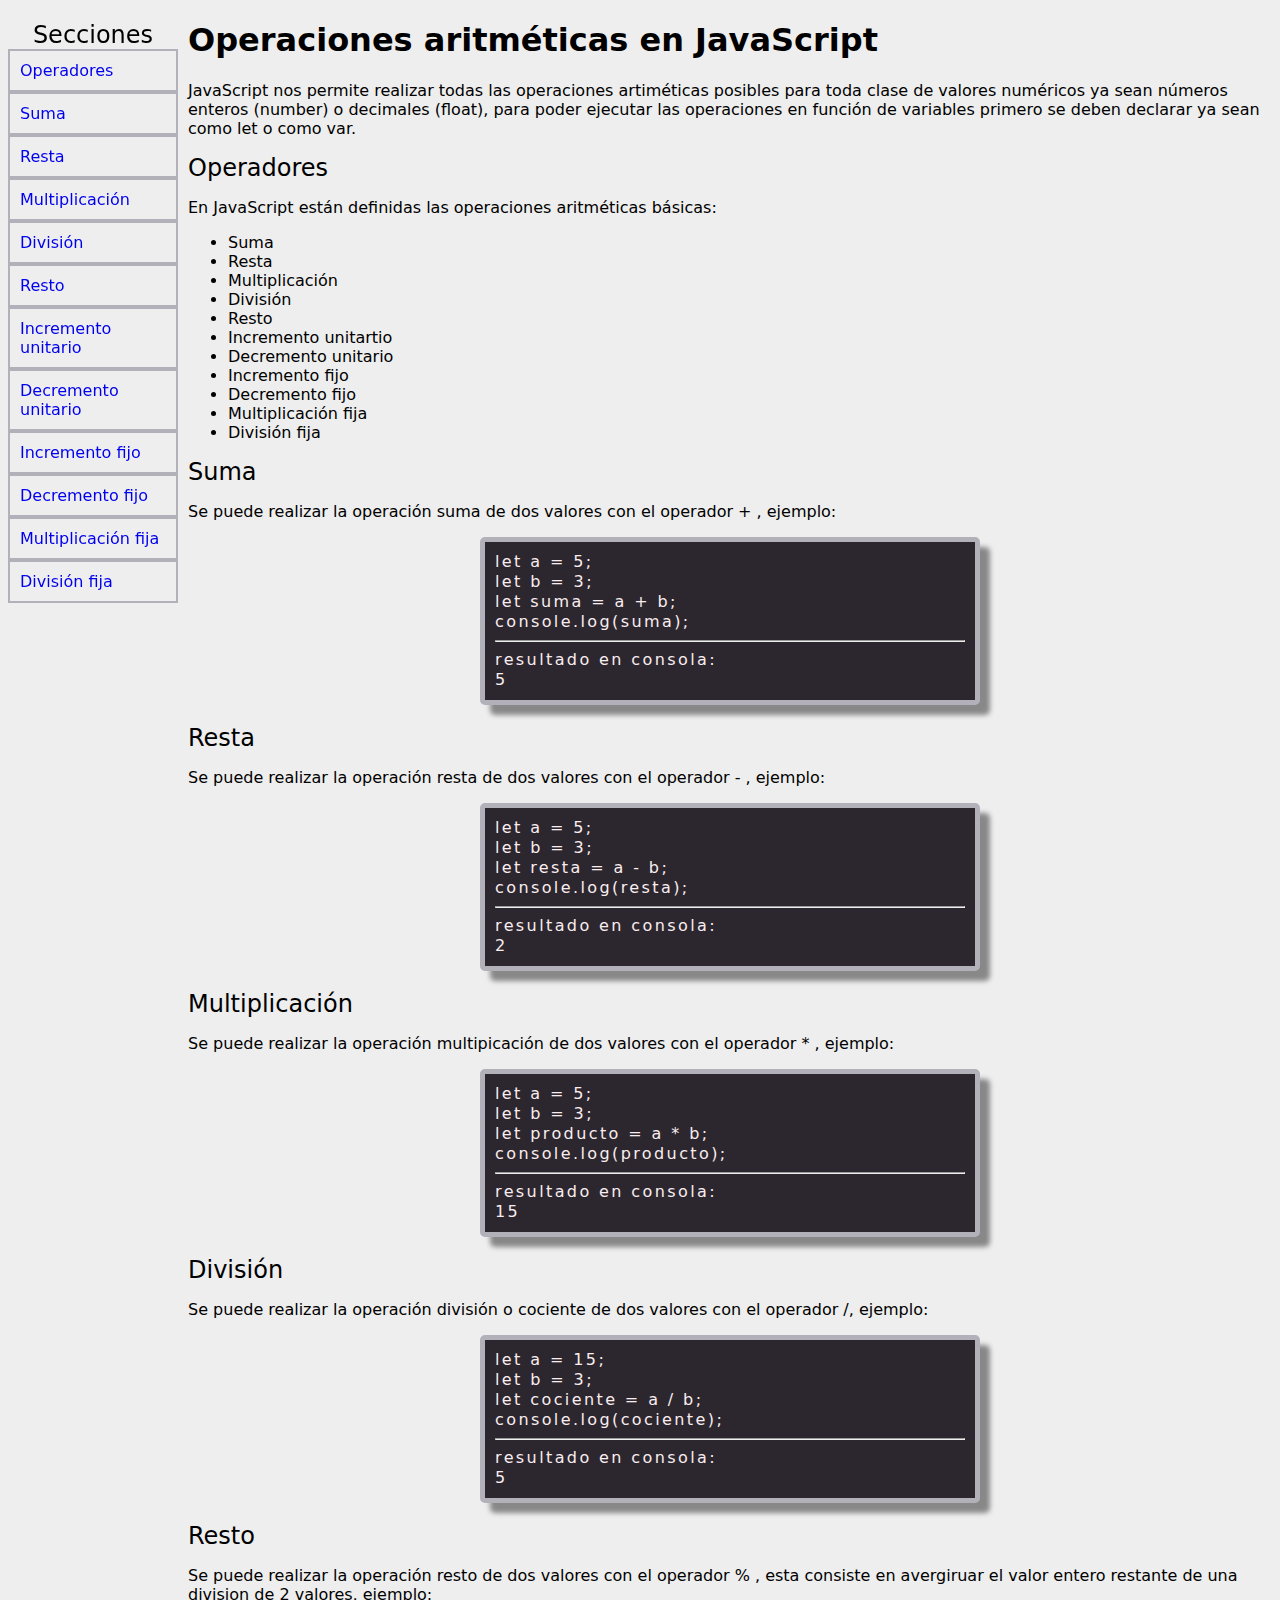
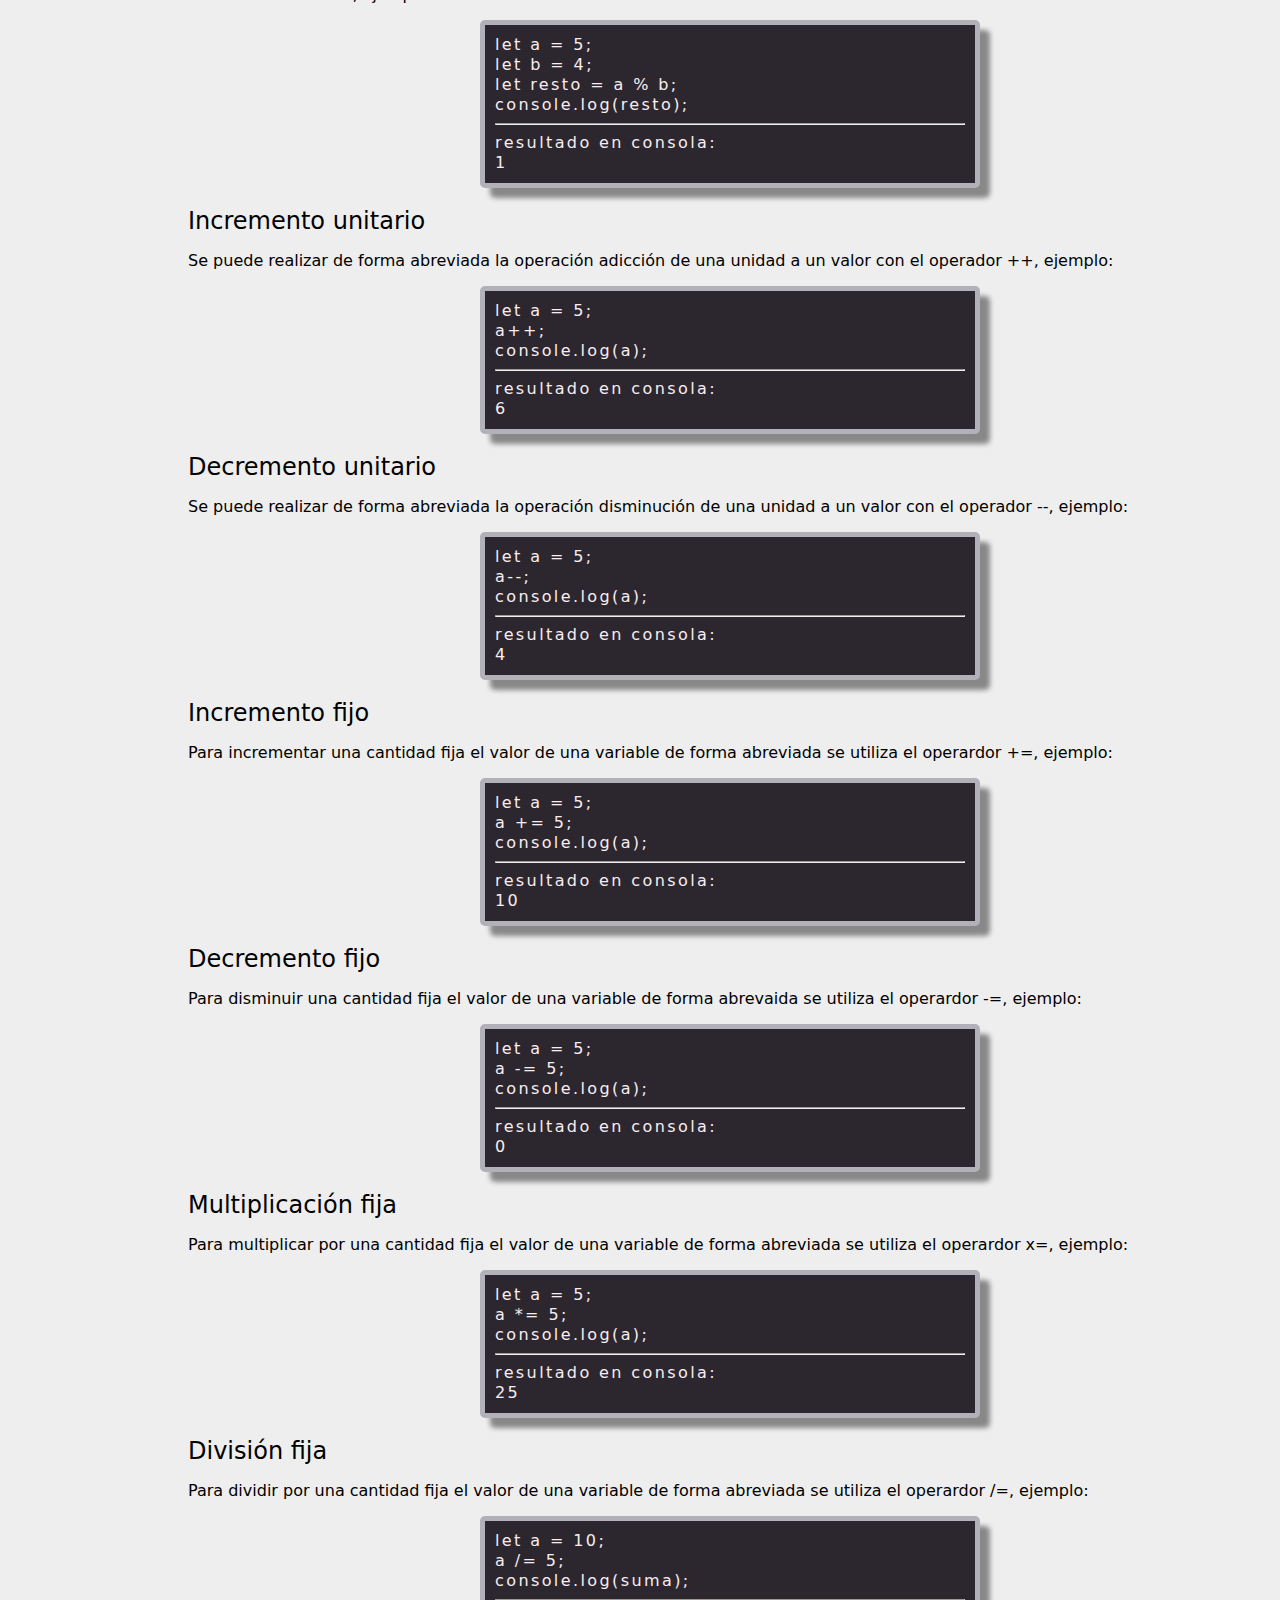
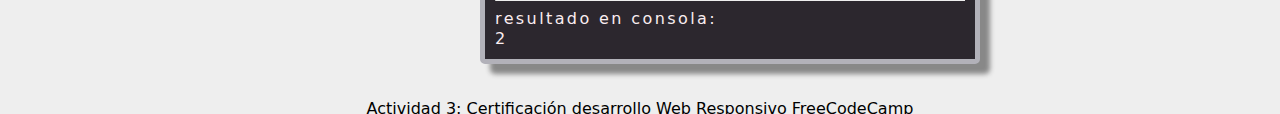
<file: documentacion tecnica/index.html>
<!-- Documentacion tecnica: operadores aritmeticos en JS
HTML y CSS puro sin frameworks o librerias
hace parte de evaluacion de FreeCodeCamp modulo de desarrollo web
 -->

<!DOCTYPE html>
<html lang="en">
<head>
    <meta charset="UTF-8">
    <meta http-equiv="X-UA-Compatible" content="IE=edge">
    <meta name="viewport" content="width=device-width, initial-scale=1.0">
    <link rel="stylesheet" href="style.css">
    <title>Operadores JS</title>
</head>
<body>

<!-- barra de navegacion -->
   
    <nav id="navbar">
        <header class="nav-title">Secciones</header>
            <a class="nav-link" href="#Operadores">Operadores</a>
            <a class="nav-link" href="#Suma">Suma</a>
            <a class="nav-link" href="#Resta">Resta</a>
            <a class="nav-link" href="#Multiplicación">Multiplicación</a>
            <a class="nav-link" href="#División">División</a>
            <a class="nav-link" href="#Resto">Resto</a>
            <a class="nav-link" href="#Incremento_unitario">Incremento unitario</a>
            <a class="nav-link" href="#Decremento_unitario">Decremento unitario</a>
            <a class="nav-link" href="#Incremento_fijo">Incremento fijo</a>
            <a class="nav-link" href="#Decremento_fijo">Decremento fijo</a>
            <a class="nav-link" href="#Multiplicación_fija">Multiplicación fija</a>
            <a class="nav-link" href="#División_fija">División fija</a>
    </nav>
   
    <!-- seccion principal del proyecto -->

    <main id="main-doc">

        <h1>Operaciones aritméticas en JavaScript</h1>
        <p>JavaScript nos permite realizar todas las operaciones artiméticas posibles para toda clase de valores numéricos ya sean números enteros (number) o decimales (float), para poder ejecutar las operaciones en función de variables primero se deben declarar ya sean como let o como var.</p>


        <section class="main-section" id="Operadores">
            <header>Operadores</header>
            <p>En JavaScript están definidas las operaciones aritméticas básicas:</p>
            <ul>
                <li>Suma</li>
                <li>Resta</li>
                <li>Multiplicación</li>
                <li>División</li>
                <li>Resto</li>
                <li>Incremento unitartio</li>
                <li>Decremento unitario</li>
                <li>Incremento fijo</li>
                <li>Decremento fijo</li>
                <li>Multiplicación fija</li>
                <li>División fija</li>
            </ul>
        </section>

        <section class="main-section" id="Suma">
            <header>Suma</header>
            <p>Se puede realizar la operación suma de dos valores con el operador + , ejemplo:</p>
            <div class="contenedor">
                <code>
                    let a = 5;<br>
                    let b = 3;<br>
                    let suma = a + b;<br>
                    console.log(suma);<hr>
                    resultado en consola:<br>
                    5
                </code>
            </div>
        </section><br>

        <section class="main-section" id="Resta">
            <header>Resta</header>
            <p>Se puede realizar la operación resta de dos valores con el operador - , ejemplo:</p>
            <div class="contenedor">
                <code>
                    let a = 5;<br>
                    let b = 3;<br>
                    let resta = a - b;<br>
                    console.log(resta);<hr>
                    resultado en consola:<br>
                    2
                </code>
            </div>
        </section><br>

        <section class="main-section" id="Multiplicación">
            <header>Multiplicación</header>
            <p>Se puede realizar la operación multipicación de dos valores con el operador * , ejemplo:</p>
            <div class="contenedor">
                <code>
                    let a = 5;<br>
                    let b = 3;<br>
                    let producto = a * b;<br>
                    console.log(producto);<hr>
                    resultado en consola:<br>
                    15
                </code>
            </div>
        </section><br>

        <section class="main-section" id="División">
            <header>División</header>
            <p>Se puede realizar la operación división o cociente de dos valores con el operador  /, ejemplo:</p>
            <div class="contenedor">
                <code>
                    let a = 15;<br>
                    let b = 3;<br>
                    let cociente = a / b;<br>
                    console.log(cociente);<hr>
                    resultado en consola:<br>
                    5
                </code>
            </div>
        </section><br>

        <section class="main-section" id="Resto">
            <header>Resto</header>
            <p>Se puede realizar la operación resto de dos valores con el operador % , esta consiste en avergiruar el valor entero restante de una division de 2 valores, ejemplo:</p>
            <div class="contenedor">
                <code>
                    let a = 5;<br>
                    let b = 4;<br>
                    let resto = a % b;<br>
                    console.log(resto);<hr>
                    resultado en consola:<br>
                    1
                </code>
            </div>
        </section><br>

        <section class="main-section" id="Incremento_unitario">
            <header>Incremento unitario</header>
            <p>Se puede realizar de forma abreviada la operación adicción de una unidad a un valor con el operador ++, ejemplo:</p>
            <div class="contenedor">
                <code>
                    let a = 5;<br>
                    a++;<br>
                    console.log(a);<hr>
                    resultado en consola:<br>
                    6
                </code>
            </div>
        </section><br>

        <section class="main-section" id="Decremento_unitario">
            <header>Decremento unitario</header>
            <p>Se puede realizar de forma abreviada la operación disminución de una unidad a un valor con el operador --, ejemplo:</p>
            <div class="contenedor">
                <code>
                    let a = 5;<br>
                     a--;<br>
                    console.log(a);<hr>
                    resultado en consola:<br>
                    4
                </code>
            </div>
        </section><br>

        <section class="main-section" id="Incremento_fijo">
            <header>Incremento fijo</header>
            <p>Para incrementar una cantidad fija el valor de una variable de forma abreviada se utiliza el operardor +=, ejemplo:</p>
            <div class="contenedor">
                <code>
                    let a = 5;<br>
                    a += 5;<br>
                    console.log(a);<hr>
                    resultado en consola:<br>
                    10
                </code>
            </div>
        </section><br>

        <section class="main-section" id="Decremento_fijo">
            <header>Decremento fijo</header>
            <p>Para disminuir una cantidad fija el valor de una variable de forma abrevaida se utiliza el operardor -=, ejemplo:</p>
            <div class="contenedor">
                <code>
                    let a = 5;<br>
                    a -= 5;<br>
                    console.log(a);<hr>
                    resultado en consola:<br>
                    0
                </code>
            </div>
        </section><br>

        <section class="main-section" id="Multiplicación_fija">
            <header>Multiplicación fija</header>
            <p>Para multiplicar por una cantidad fija el valor de una variable de forma abreviada se utiliza el operardor x=, ejemplo:</p>
            <div class="contenedor">
                <code>
                    let a = 5;<br>
                    a *= 5;<br>
                    console.log(a);<hr>
                    resultado en consola:<br>
                    25
                </code>
            </div>
        </section><br>

        <section class="main-section" id="División_fija">
            <header>División fija</header>
            <p>Para dividir por una cantidad fija el valor de una variable de forma abreviada se utiliza el operardor /=, ejemplo:</p>
            <div class="contenedor">
                <code>
                    let a = 10;<br>
                    a /= 5;<br>
                    console.log(suma);<hr>
                    resultado en consola:<br>
                    2
                </code>
            </div>
        </section><br>
<!-- barra de navegacion -->
        
    </main>

<!-- pie de pagina -->
    <footer>
        <p>Actividad 3: Certificación desarrollo Web Responsivo FreeCodeCamp</p>
        <p>Mira mas proyectos de <a href="https://github.com/jpuerta523" target="_blank">Juan Pablo Puerta en Github</a></p>
        <p>No Copyright © -- Diciembre 2022</p>
        <p></p>
    </footer>
        
</body>
</html>
</file>
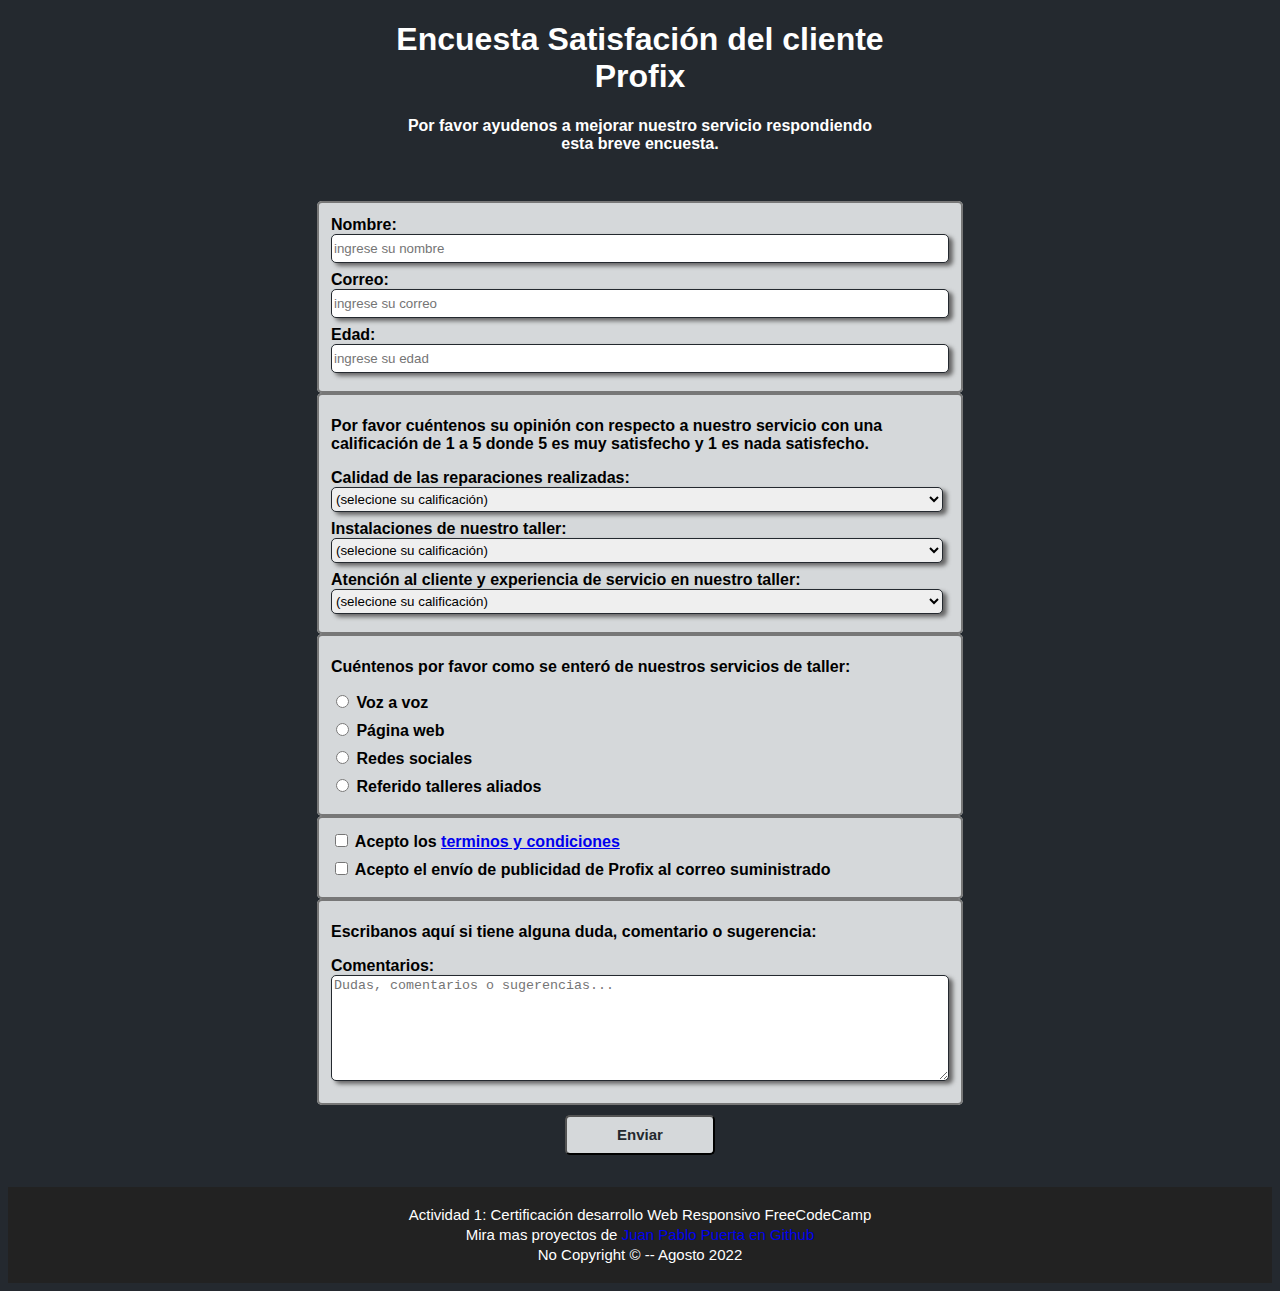
<file: encuesta/index.html>
<!--Formulario profix de satisfacion del cliente
    HTML y CSS puro sin frameworks o librerias
    hace parte de evaluacion de FreeCodeCamp modulo de desarrollo web
-->

<!DOCTYPE html>
<html lang="en">
<head>
    <meta charset="UTF-8">
    <meta http-equiv="X-UA-Compatible" content="IE=edge">
    <meta name="viewport" content="width=device-width, initial-scale=1.0">
    <title>Encuesta Satisfación Profix</title>
    <link rel="stylesheet" href="style.css">
</head>
<body>

    <!--contenedor general-->
    <div class="contenedor">

        <!--seccion encabezado-->
        <section class="encabezado">
            <h1 id="title">Encuesta Satisfación del cliente Profix</h1>
            <p id="description">Por favor ayudenos a mejorar nuestro servicio respondiendo esta breve encuesta.</p>
        </section>

        <!--seccion formulario-->
        <form id="survey-form">

            <!-- campo datos personales: inputs requeridos-->
            <fieldset>
                <label id="name-label">Nombre:<input type="text"  placeholder="ingrese su nombre" id="name" name="texto" class="info info-text" required></label>
                
                <label id="email-label">Correo:<input type="email"  placeholder="ingrese su correo" id="email" name="email" class="info info-text" required></label>

                <label id="number-label">Edad:<input type="number"  placeholder="ingrese su edad" id="number" name="edad" min="15" max="99" class="info info-text" required></label>
            </fieldset>

            <!--calificaciones: selects requeridos -->
            <fieldset>
                <p>Por favor cuéntenos su opinión con respecto a nuestro servicio con una calificación de 1 a 5 donde 5 es muy satisfecho y 1 es nada satisfecho.</p>

                <label> Calidad de las reparaciones realizadas:
                    <select name="lista" id="dropdown"  class="info">
                        <option value="">(selecione su calificación)</option>
                        <option value="1">1</option>
                        <option value="2">2</option>
                        <option value="3">3</option>
                        <option value="4">4</option>
                        <option value="5">5</option>
                    </select>

                    <label>Instalaciones de nuestro taller:
                        <select name="lista" id="dropdown1" class="info">
                            <option value="">(selecione su calificación)</option>
                            <option value="1">1</option>
                            <option value="2">2</option>
                            <option value="3">3</option>
                            <option value="4">4</option>
                            <option value="5">5</option>
                        </select>

                    <label>Atención al cliente y experiencia de servicio en nuestro taller:
                        <select name="lista" id="dropdown2" class="info">
                            <option value="">(selecione su calificación)</option>
                            <option value="1">1</option>
                            <option value="2">2</option>
                            <option value="3">3</option>
                            <option value="4">4</option>
                            <option value="5">5</option>
                        </select>
            </fieldset>

            <!--publicidad: radio buttons-->
            <fieldset>
                <p>Cuéntenos  por favor como se enteró de nuestros servicios de taller:</p>
                <label><input type="radio" name="radio1" class="inline" value="voz"/> Voz a voz</label>
                <label><input type="radio" name="radio1" class="inline" value="web"/> Página web</label>
                <label><input type="radio" name="radio1" class="inline" value="redes"/> Redes sociales</label>
                <label><input type="radio" name="radio1" class="inline" value="voz"/> Referido talleres aliados</label>
            </fieldset>

            <!--aceptar terminos: checkbuttons-->
            <fieldset>
                <label><input type="checkbox" name="encuesta" required class="inline" value="accept"/> Acepto los <a href="https://www.freecodecamp.org/news/terms-of-service/" target="_blank">terminos y condiciones</a></label>
                <label><input type="checkbox" name="publicidad" required class="inline" value="accept"/> Acepto el envío de publicidad de Profix al correo suministrado</a></label>
            </fieldset>

            <!--comentarios: text area-->
            <fieldset>
                <p>Escribanos aquí si tiene alguna duda, comentario o sugerencia:</p>
                <label>Comentarios: <textarea rows="100"  placeholder="Dudas, comentarios o sugerencias..." name="texto" class="info areaTexto"></textarea></label>
            </fieldset>

            <div class="contenedorBoton">
                <input type="submit" id="submit" value="Enviar"/>
            </div>
                
        </form>

        <footer>
            <p>Actividad 1: Certificación desarrollo Web Responsivo FreeCodeCamp</p>
            <p>Mira mas proyectos de <a href="https://github.com/jpuerta523" target="_blank">Juan Pablo Puerta en Github</a></p>
            <p>No Copyright © -- Agosto 2022</p>
            <p></p>
        </footer>
    </div>
</body>
</html>
</file>
<file: documentacion tecnica/style.css>
/*reglas generales*/
*{
    box-sizing: border-box;
    font-family: system-ui, -apple-system, BlinkMacSystemFont, 'Segoe UI', Roboto, Oxygen, Ubuntu, Cantarell, 'Open Sans', 'Helvetica Neue', sans-serif ;
    font-size: 16px;
}

body{
    background:  #eee;
}

h1{
    font-size: 2rem;
}


/*barra de navegacion*/
nav{
    display: flex;
    flex-direction: column;
    float: left;
    position:fixed;
}

.nav-title{
    text-align: center;
}

.nav-link{
    display: block;
    text-decoration: none;
    width: 170px;
    padding: 10px;
    border: #B2B1B9 solid 2px;
}

.nav-link:hover{
   cursor: crosshair;
   font-size: 1.05rem;
   background-color: #B2B1B9;
}

.nav-link:active{
    color:black
}

.nav-link:visited{
    color: black
}

/*reglas del cuerpo de la pagina*/
main{
    padding-left: 180px;
}

header{
    font-size: 1.5rem;
    font-weight: 500;
}

.contenedor{
    background-color: #2C272E;
    color: #FAEDF0;
    border: #B2B1B9 solid 5px;
    font-family: monospace;
    letter-spacing: 0.15rem;
    max-width: 500px;
    padding: 10px;
    margin: 0 auto;
    border-radius: 5px;
    box-shadow: 10px 10px 5px #888;
}

/*reglas pie de pagina*/
footer{
    text-align: center;
    font-size: 0.9rem;
    
}

 footer p{
    margin-bottom: -10px;
 }

/* diseño responsivo */
@media (max-width:768px) {
    nav{
        background-color: aquamarine;
        display: none;
    }

    main{
        padding:15px;
    }
}
</file>
<file: encuesta/style.css>
body{
    font-family: Verdana, Geneva, Tahoma, sans-serif;
    background-color: #24292f;
    font-weight: 600;
}

.encabezado{
    max-width: 500px;
    min-width: 250px;
    margin: 0 auto;
}

h1,
#description
{
    color: #fff;
    text-align: center;
}


form{
    margin: 0 auto; 
    max-width: 650px; 
    min-width: 300px; 
   /* width: 60vw; */
    padding: 2em
}

fieldset{
    border-radius: 5px;
    background-color: #d5d8da;
    border: 2px solid #777;
}

label{
    display: block; 
    margin: 0.5rem 0;
    }

.info{
    width: 99%;
    height: 25px;
    box-shadow: 4px 3px 4px #666;
    border-radius: 5px;
    border: 1px solid #24292f;
}

.inline{
    display: inline;
}

#submit{
    width: 150px;
    height: 40px;
    font-weight: bold;
    font-size: 15px;
    color: #24292f;  
    background-color: #d5d8da;
    margin-top: 10px;
    border-radius: 5px;
    display: block;
    margin-left: auto;
    margin-right: auto;
}

#submit:hover{
    background-color: #1f8c11;
}

.areaTexto{
    height: 100px;
}

footer{
    background-color: #222;
    color: #fff;
    text-align: center;
    width: 100%;
    padding: 1rem 0
}

footer p{
    font-weight: 300;
    font-size: 15px;
    margin: 0.2rem;
}

footer a{
    text-decoration: none;
}

footer a:visited{
    color: #ddd;
    
}
</file>
